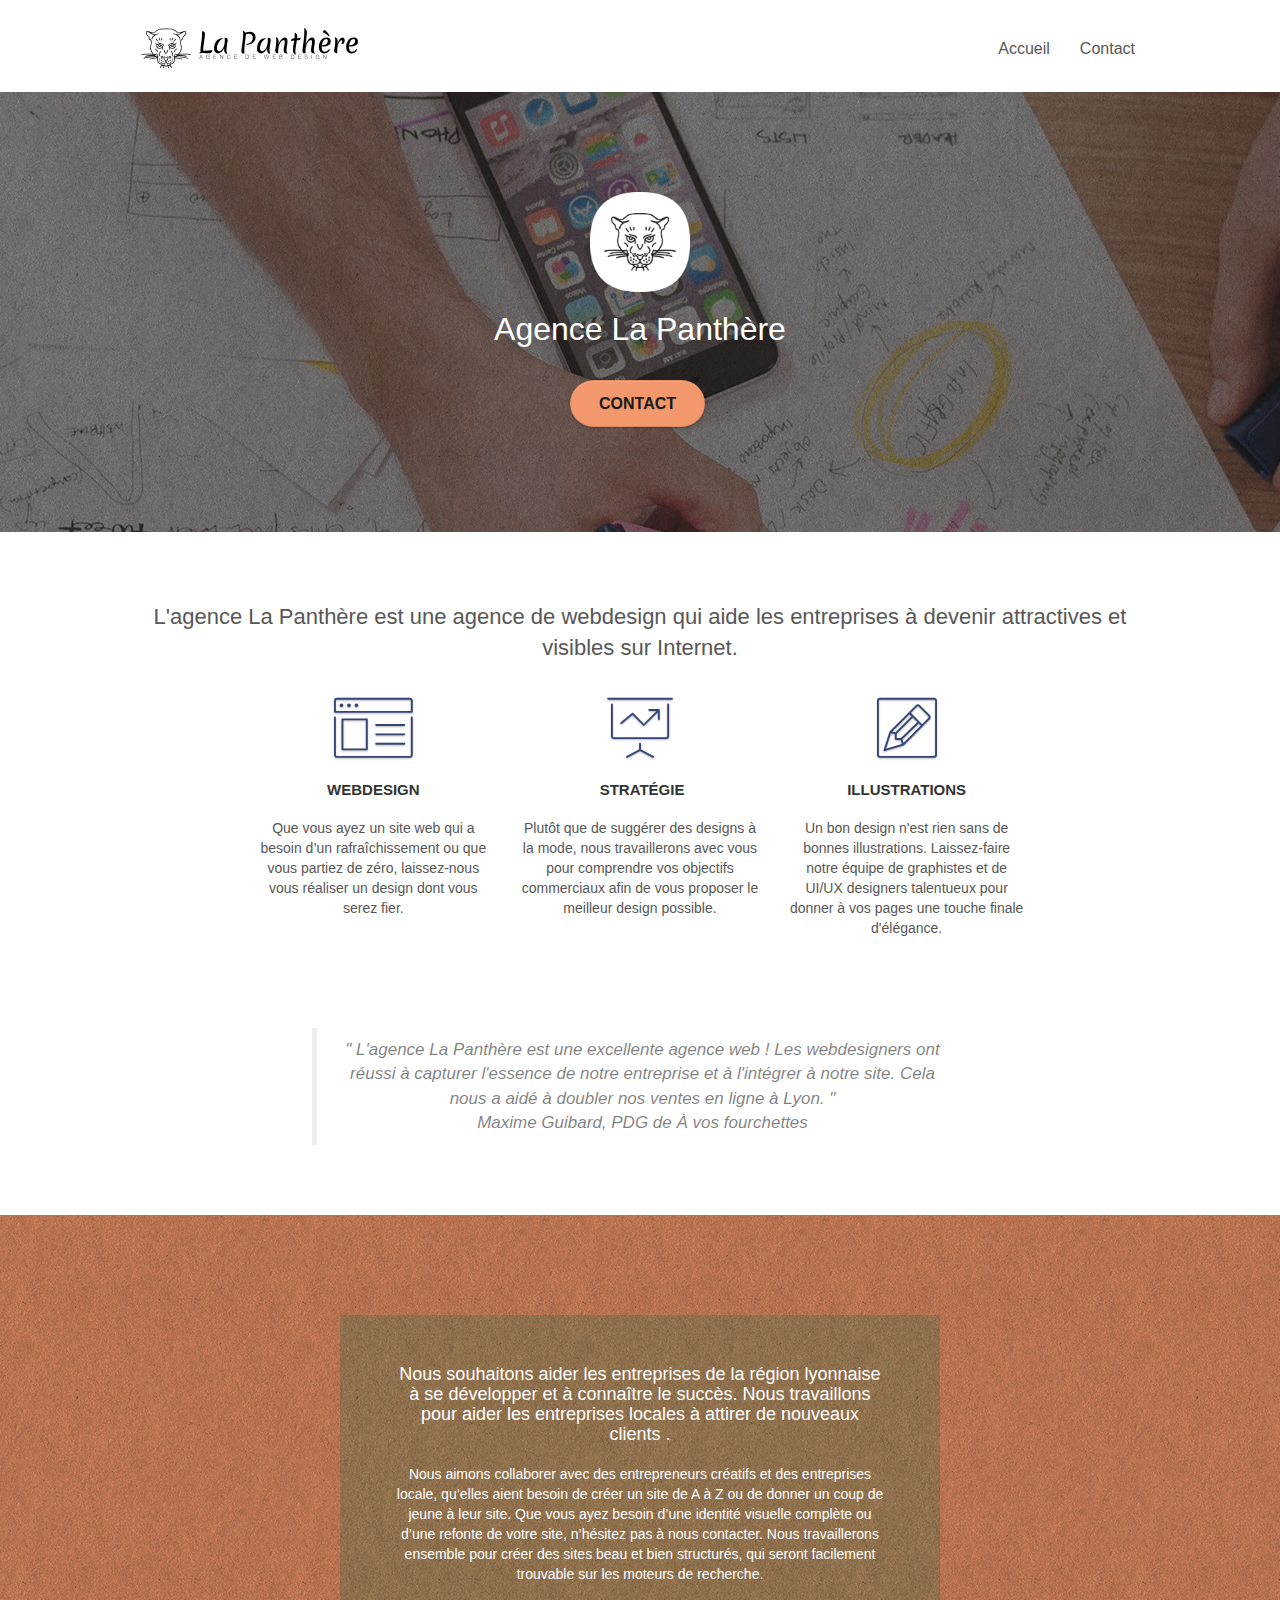
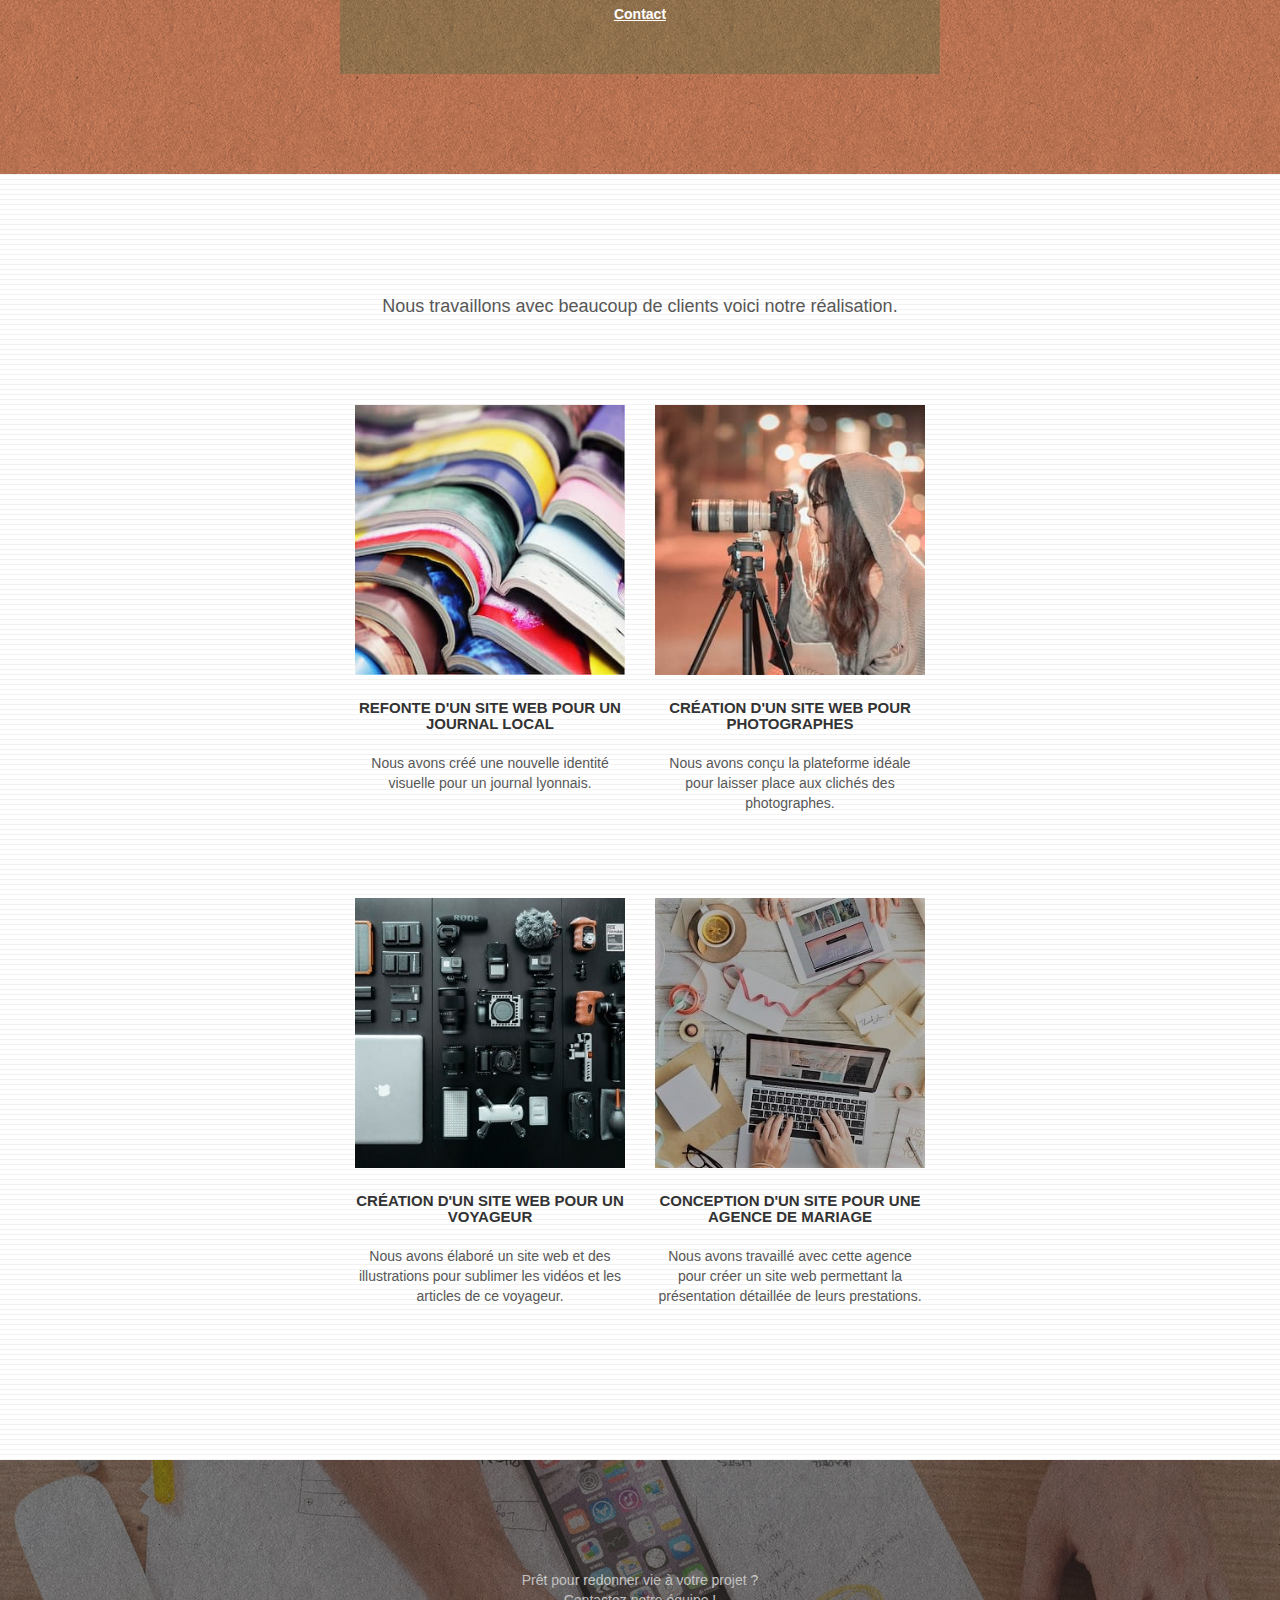
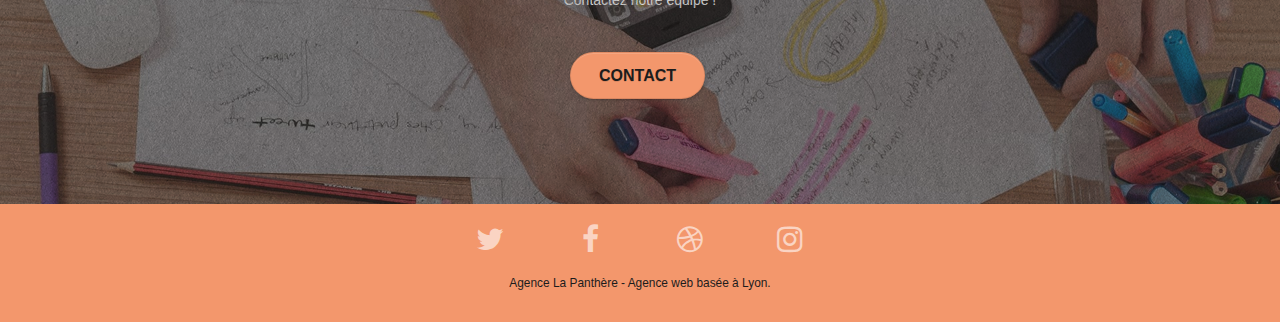
<file: index.html>
<!DOCTYPE html>
<html lang="fr">
<head>
	<meta charset="UTF-8">
    <meta name="description" content="L'Agence webdesign La Panthère situé à Lyon vous accompagne dans la conception de la charte graphique de votre site web.">
    <meta name="viewport" content="width=device-width, initial-scale=1.0, viewport-fit=cover">
		<meta name="keywords" content="agence webdesign Lyon charte graphique">
    <link rel="shortcut icon" type="image/png" href="favicon.jpg">
    
		<link rel="stylesheet" type="text/css" href="./css/bootstrap.css">
		<link rel="stylesheet" type="text/css" href="style.css">
		<link rel="stylesheet" type="text/css" href="./css/font-awesome.css">
		<link rel="stylesheet" type="text/css" href="./css/et-line.css">
		
			
		<script   src="./js/jquery-2.1.0.js"></script>
		<script src="./js/bootstrap.js"></script>
		<script src="./js/blocs.js"></script>
		<script   src="./js/jquery.touchSwipe.js"></script>
		<script src="./js/gmaps.js"></script>

			<title>Agence Webdesign Lyon : Spécialiste Charte Graphique</title>

    
<!-- Analytics -->
 
<!-- Analytics END -->
    
</head>
<body>
<!-- Principal conteneur -->
<div class="page-container">

<!-- HEADER -->
<header class="bloc bgc-white l-bloc ">
	<div class="container bloc-sm">

		<nav class="navbar row">
			<div class="navbar-header">
				
				<a class="navbar-brand" href="index.html"><img src="img/agence-la-panthere-monochrome.svg" title="agence webdesign lyon" alt="agence webdesign lyon la panthere logo " height="40" /></a>
				<button id="nav-toggle" type="button" class="ui-navbar-toggle navbar-toggle" data-toggle="collapse" data-target=".navbar-1">
					<span class="sr-only">Toggle navigation</span><span class="icon-bar"></span><span class="icon-bar"></span><span class="icon-bar"></span>
				</button>
			</div>
			<div class="collapse navbar-collapse navbar-1 special-dropdown-nav">
				<ul class="site-navigation nav navbar-nav">
					<li>
						<a href="index.html">Accueil</a>
					</li>
					<li>
						<a href="page2.html">Contact</a>
					</li>
				</ul>
			</div>
		</nav>
	</div>
</header>
<!-- HEADER END -->

<!-- MAIN -->
<main>
	<!-- bloc-1-presentation -->
<div class="bloc bgc-dark-slate-blue bg-banniere d-bloc bg-t-edge bloc-bg-texture texture-paper b-parallax" id="bloc-1-hero">
	<div class="container bloc-lg">
		<div class="row tight-width-whitespace">
			<div class="col-sm-12">
				<img src="img/logo-min.png" title="logo La panthere" class="center-block image-resize-mode" width="100" alt="agence webdesign lyon La Panthere" />
				<h1 class="text-center hero-bloc-text white">
					Agence La Panthère
				</h1>
				<div class="text-center">
					<a href="page2.html" class="btn btn-lg btn-clean btn-rd cta-hero btn-atomic-tangerine tc-white" id="cta-hero">Contact</a>
				</div>
			</div>
		</div>
	</div>
</div>
<!-- bloc-1-presentation END -->

<!-- bloc-2-services -->
<div class="bloc bgc-white l-bloc" id="bloc-2-services">
	<div class="container bloc-md">
		<div class="row">
			<div class="col-sm-12 text-center">
				<h2>L'agence La Panthère est une agence de webdesign qui aide les entreprises à devenir attractives et visibles sur Internet.</h2>
			</div>
		</div>
		<div class="row voffset-lg med-width-whitespace">
			<div class="col-sm-4">
				<div class="text-center">
					<span class="et-icon-browser sm-shadow icon-dark-slate-blue icons icon-lg"></span>
				</div>
				<h3 class="mg-md text-center">
					Webdesign
				</h3>
				<p class="text-center ">
					Que vous ayez un site web qui a besoin d&rsquo;un rafraîchissement ou que vous partiez de zéro, laissez-nous vous réaliser un design dont vous serez fier.
				</p>
			</div>
			<div class="col-sm-4">
				<div class="text-center">
					<span class="et-icon-presentation sm-shadow icon-dark-slate-blue icons icon-lg"></span>
				</div>
				<h3 class="mg-md text-center">
					&nbsp;Stratégie
				</h3>
				<p class="text-center ">
					Plutôt que de suggérer des designs à la mode, nous travaillerons avec vous pour comprendre vos objectifs commerciaux afin de vous proposer le meilleur design possible.<br>
				</p>
			</div>
			<div class="col-sm-4">
				<div class="text-center">
					<span class="et-icon-edit sm-shadow icon-dark-slate-blue icons icon-lg"></span>
				</div>
				<h3 class="mg-md text-center">
					Illustrations
				</h3>
				<p class="text-center ">
					Un bon design n'est rien sans de bonnes illustrations. Laissez-faire notre équipe de graphistes et de UI/UX designers talentueux pour donner à vos pages une touche finale d'élégance.
				</p>
			</div>
		</div>
		<div class="row voffset-lg voffset">
			<div class="col-xs-12 col-md-8 col-md-offset-2 text-center">
				<blockquote class="citation">" L'agence La Panthère est une excellente agence web ! Les webdesigners ont réussi à capturer l'essence de notre entreprise et à l'intégrer à notre site. Cela nous a aidé à doubler nos ventes en ligne à Lyon. " <br>
				Maxime Guibard, PDG de À vos fourchettes
				</blockquote>

			</div>
		</div>
	</div>
</div>
<!-- bloc-2-services END -->

<!-- bloc-3-what-i-do -->
<div class="bloc tc-white bgc-atomic-tangerine bg-presentation d-bloc bloc-bg-texture texture-paper b-parallax" id="bloc-3-what-i-do">
	<div class="container bloc-lg">
		<div class="row tight-width-whitespace black-background">
			<div class="col-sm-12">
				<h4 class="mg-md text-center white">
					Nous souhaitons aider les entreprises de la région lyonnaise à se développer et à connaître le succès. Nous travaillons pour aider les entreprises locales à attirer de nouveaux clients .<br>
				</h4>
				<p class="text-center white">
					Nous aimons collaborer avec des entrepreneurs créatifs et des entreprises locale, qu’elles aient besoin de créer un site de A à Z ou de donner un coup de jeune à leur site. Que vous ayez besoin d’une identité visuelle complète ou d’une refonte de votre site, n’hésitez pas à nous contacter. Nous travaillerons ensemble pour créer des sites beau et bien structurés, qui seront facilement trouvable sur les moteurs de recherche. <br><br><a class="ltc-white bold-link" href="page2.html">Contact</a><br>
				</p>
			</div>
		</div>
	</div>
</div>
<!-- bloc-3-what-i-do END -->

<!-- bloc-4-portfolio -->
<div class="bloc bgc-white bg-lines-h2-bg bg-repeat l-bloc" id="bloc-4-portfolio">
	<div class="container bloc-lg">
		<div class="row">
			<div class="col-sm-12 text-center">
				<h2 class="description">Nous travaillons avec beaucoup de clients voici notre réalisation.</h2>
			</div>
		</div>
		<div class="row tight-width-whitespace portfolio-row">
			<div class="col-sm-6">
				<a href="#" data-lightbox="img/journal.jpg" data-gallery-id="gallery-1" data-caption="Refonte d'un site web pour un journal local" data-frame="snapshot-lb">
					<img src="img/journal.jpg" title="journal local agence La Panthere" alt="journal local webdesign" class="img-responsive portfolio-thumb" />
				</a>
				<h3 class="mg-md text-center">
					Refonte d'un site web pour un journal local
				</h3>
				<p class="text-center">
					Nous avons créé une nouvelle identité visuelle pour un journal lyonnais.
				</p>
			</div>
			<div class="col-sm-6">
				<a href="#" data-lightbox="img/photography.jpg" data-gallery-id="gallery-1" data-caption="Création d'un site web pour photographes" data-frame="snapshot-lb">
					<img src="img/photography.jpg" title="siteweb photography agence La Panthere" class="img-responsive portfolio-thumb" alt="site web photographe agence webdesign"/>
				</a>
				<h3 class="mg-md text-center">
					Création d'un site web pour photographes
				</h3>
				<p class="text-center">
					Nous avons conçu la plateforme idéale pour laisser place aux clichés des photographes.
				</p>
			</div>
		</div>
		<div class="row tight-width-whitespace portfolio-row">
			<div class="col-sm-6">
				<a href="#" data-lightbox="img/voyage-webdesign.jpeg" data-gallery-id="gallery-1" data-caption="Création d'un site internet pour un voyageur" data-frame="snapshot-lb">
					<img  src="img/voyage-webdesign.jpeg" title="webdesign voyage agence La Panthere" class="img-responsive portfolio-thumb" alt="site web voyageur agence webdesign" />
				</a>
				<h3 class="mg-md text-center">
					Création d'un site web pour un voyageur
				</h3>
				<p class="text-center">
					Nous avons élaboré un site web et des illustrations pour sublimer les vidéos et les articles de ce voyageur.
				</p>
			</div>
			<div class="col-sm-6">
				<a href="#" data-lightbox="img/mariage-webdesign.jpeg" data-gallery-id="gallery-1" data-caption="Conception d'un site pour une agence de mariage" data-frame="snapshot-lb">
					<img src="img/mariage-webdesign.jpeg" title="webdesign mariage agence La Panthere" class="img-responsive portfolio-thumb" alt="site webdesign mariage" /></a>
				<h3 class="mg-md text-center">
					Conception d'un site pour une agence de mariage
				</h3>
				<p class="text-center">
					Nous avons travaillé avec cette agence pour créer un site web permettant la présentation détaillée de leurs prestations.
				</p>
			</div>
		</div>
	</div>
</div>
<!-- bloc-4-portfolio END -->

<!-- bloc-5-cta -->
<div class="bloc bgc-dark-slate-blue bg-banniere d-bloc bloc-bg-texture texture-paper" id="bloc-5-cta">
	<div class="container bloc-lg">
		<div class="row">
			<P class="mg-md text-center white">
				Prêt pour redonner vie à votre projet ?<br>Contactez notre équipe !
			</P>
			<div class="col-sm-12 text-center">
				<a href="page2.html" class="btn btn-atomic-tangerine btn-clean btn-rd btn-lg cta-hero black">Contact</a>
			</div>
		</div>
	</div>
</div>
<!-- bloc-5-cta END -->
</main>

<!-- Footer - bloc-8 -->
<footer>

<div class="bloc bgc-atomic-tangerine d-bloc" id="bloc-8">
	<div class="container bloc-sm">
		<div class="row">
			<div class="col-sm-12">
				
				<div class="row row-no-gutters social">
					<div class="col-sm-3">
						<div class="text-center">
							<a class="social" aria-label="twitter link" href="https://twitter.com"><span class="fa fa-twitter icon-md"></span></a>
						</div>
					</div>
					<div class="col-sm-3">
						<div class="text-center">
							<a class="social" aria-label="facebook link" href="https://facebook.com"><span class="fa fa-facebook icon-md"></span></a>
						</div>
					</div>
					<div class="col-sm-3">
						<div class="text-center">
							<a class="social" aria-label="dribble link" href="https://dribble.com"><span class="fa fa-dribbble icon-md"></span></a>
						</div>
					</div>
					<div class="col-sm-3">
						<div class="text-center">
							<a class="social" aria-label="instagram link" href="https://instagram.com"><span class="fa fa-instagram icon-md"></span></a>
						</div>
					</div>
				</div>

				<h2 class="text-center small end">
					Agence La Panthère - Agence web basée à Lyon.<br>
				</h2>
			</div>
		</div>
	</div>
</div>
</footer>

<!-- Footer - bloc-8 END -->

</div>
<!-- Principal conteneur END -->
    

</body>
</html>
</file>
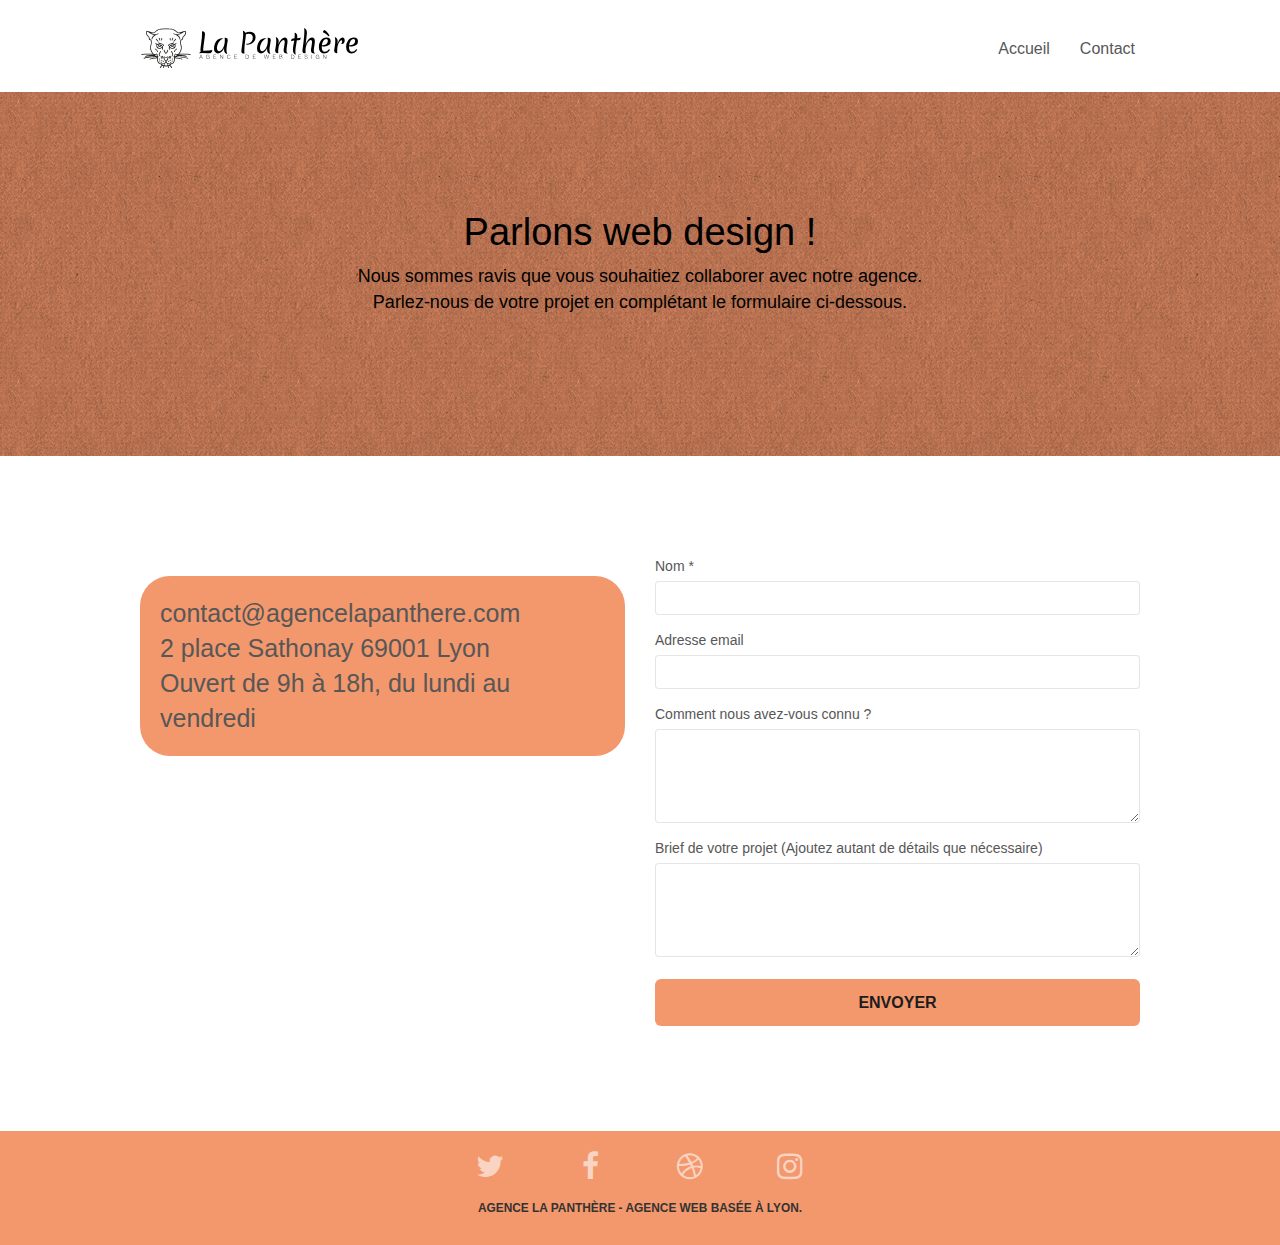
<file: page2.html>
<!DOCTYPE html>
<html lang="fr">
	
<head>
	<meta charset="UTF-8">
    <meta name="keywords" content="agence webdesign lyon">
    <meta name="description" content="Contactez notre agence webdesign situé à Lyon pour vous accompagner dans la conception de la charte graphique de votre site web.">
    <meta name="viewport" content="width=device-width, initial-scale=1.0, viewport-fit=cover">
		<meta name="keywords" content="agence webdesign Lyon charte graphique">
    <link rel="shortcut icon" type="image/png" href="favicon.jpg">

		<!-- Open Graph / Facebook -->
	<meta property="og:type" content="website">
	<meta property="og:url" content="https://oum-s.github.io/P4-LaPanthere/">
	<meta property="og:title" content="Agence Webdesign de Lyon">
	<meta property="og:description" content="L'Agence webdesign La Panthère situé à Lyon vous accompagne dans la conception de la charte graphique de votre site web.">
	<meta property="og:image" content="">

	<!-- Twitter -->
	<meta property="twitter:card" content="summary_large_image">
	<meta property="twitter:url" content="https://oum-s.github.io/P4-LaPanthere/">
	<meta property="twitter:title" content="Agence Webdesign de Lyon">
	<meta property="twitter:description" content="L'Agence webdesign La Panthère situé à Lyon vous accompagne dans la conception de la charte graphique de votre site web.">
	<meta property="twitter:image" content="">
    
	<link rel="stylesheet" type="text/css" href="./css/bootstrap.css">
	<link rel="stylesheet" type="text/css" href="style.css">
	<link rel="stylesheet" type="text/css" href="./css/font-awesome.css">
	<link rel="stylesheet" type="text/css" href="./css/et-line.css">
	
    
	<!-- <script src="./js/jquery-2.1.0.js"></script> -->
	<script src="./js/bootstrap.js"></script>
	<script src="./js/blocs.js"></script>
	<!-- <script   src="./js/jquery.touchSwipe.js"></script> -->
	<script src="./js/gmaps.js"></script>
    <title>Contact de l'agence Webdesign La Panthère situé à Lyon </title>


    
<!-- Analytics -->
 
<!-- Analytics END -->
    
</head>
<body>
<!-- Principal conteneur -->
<div class="page-container">
    
<!-- HEADER -->
<header class="bloc bgc-white l-bloc ">
	<div class="container bloc-sm">
		<nav class="navbar row">
			<div class="navbar-header">
				<a class="navbar-brand" href="index.html"><img src="img/agence-la-panthere-monochrome.svg"  title="agence webdesign La Panthere" alt="agence webdesign lyon logo" height="40"/></a>
				<button id="nav-toggle" type="button" class="ui-navbar-toggle navbar-toggle" data-toggle="collapse" data-target=".navbar-1">
					<span class="sr-only">Toggle navigation</span><span class="icon-bar"></span><span class="icon-bar"></span><span class="icon-bar"></span>
				</button>
			</div>
			<div class="collapse navbar-collapse navbar-1 special-dropdown-nav">
				<ul class="site-navigation nav navbar-nav">
					<li>
						<a href="index.html">Accueil</a>
					</li>
					<li>
					</li>
					<li>
						<a href="page2.html">Contact</a>
					</li>
				</ul>
			</div>
		</nav>
	</div>
</header>
<!-- HEADER END -->

<main>
	<!-- bloc-6 -->
<div class="bloc bg-dots-bg bg-repeat bgc-atomic-tangerine d-bloc bloc-bg-texture texture-paper" id="bloc-6">
	<div class="container bloc-lg">
		<div class="row">
			<div class="col-sm-12">
				<h1 class="text-center hero-bloc-text">
					Parlons web design !
				</h1>
				<p class="text-center mg-lg  description">
					Nous sommes ravis que vous souhaitiez collaborer avec notre agence.<br>
					Parlez-nous de votre projet en complétant le formulaire ci-dessous.
				</p>
			</div>
		</div>
	</div>
</div>
<!-- bloc-6 END -->

<!-- bloc-7 -->
<div class="bloc bgc-white l-bloc" id="bloc-7">
	<div class="container bloc-lg">
		<div class="row">
			<div class="col-sm-6 center-blocks">
				<h2 class="bgc-atomic-tangerine min">
					contact@agencelapanthere.com<br>
					2 place Sathonay 69001 Lyon<br>
					Ouvert de 9h à 18h, du lundi au vendredi<br>
				</h2>
			</div>
			<div class="col-sm-6">
				<form id="form_1" >
					<div class="form-group">
						<label for="name">
							Nom
						<span class="required">*</span></label>
						<input type="text" name="name" id="name" class="form-control" />  
					</div>
					<div class="form-group">
						<label for="email">
							<span>Adresse email</span>
						</label>
						<input id="email" class="form-control" name="email"  type="email" required />
					</div>
					<div class="form-group">
						<label>
							<span>Comment nous avez-vous connu ?</span>
						</label>
						<textarea class="form-control" rows="4" cols="50" aria-label="texte" required></textarea>
					</div>
					<div class="form-group">
						<label>
							<span class="brief">Brief de votre projet (Ajoutez autant de détails que nécessaire)</span><br>
						</label><textarea id="message" class="form-control" rows="4" cols="50" aria-label="texte" required></textarea>
					</div> 
					<button class="bloc-button btn btn-lg btn-block cta-hero btn-atomic-tangerine" type="submit">
						Envoyer
					</button>
				</form>
			</div>
			
		</div>
	</div>
</div>
<!-- bloc-7 END -->

<!-- ScrollToTop Button -->
<a class="bloc-button btn btn-d scrollToTop" onclick="scrollToTarget('1')"><span class="fa fa-chevron-up"></span></a>
<!-- ScrollToTop Button END-->
</main>


<!-- Footer - bloc-8 -->
<footer>
	<div class="bloc bgc-atomic-tangerine d-bloc" id="bloc-8">
		<div class="container bloc-sm">
			<div class="row">
				<div class="col-sm-12">
					<div class="row row-no-gutters social">
						<div class="col-sm-3">
							<div class="text-center">
								<a class="social" aria-label="twitter link" href="https://twitter.com"><span class="fa fa-twitter icon-md"></span></a>
							</div>
						</div>
						<div class="col-sm-3">
							<div class="text-center">
								<a class="social" aria-label="facebook link" href="https://facebook.com"><span class="fa fa-facebook icon-md"></span></a>
							</div>
						</div>
						<div class="col-sm-3">
							<div class="text-center">
								<a class="social" aria-label="dribble link" href="https://dribble.com"><span class="fa fa-dribbble icon-md"></span></a>
							</div>
						</div>
						<div class="col-sm-3">
							<div class="text-center">
								<a class="social" aria-label="instagram link" href="https://instagram.com"><span class="fa fa-instagram icon-md"></span></a>
							</div>
						</div>
					</div>
					<h3 class="text-center small black">
						Agence La Panthère - Agence web basée à Lyon.<br>
					</h3>
				</div>
			</div>
		</div>
	</div>
</footer>
	<!-- Footer - bloc-8 END -->
</div>
<!-- Principal conteneur END -->
    

</body>
</html>
</file>
<file: style.css>
body {
    margin: 0;
    padding: 0;
    background: #FFF;
    overflow-x: hidden;
    -webkit-font-smoothing: antialiased;
    -moz-osx-font-smoothing: grayscale;
}

a,
button {
    transition: all .3s ease-in-out;
    outline: none!important;
}

a:hover {
    text-decoration: none;
    cursor: pointer;

}

li:hover{
    color: #F3976C;
}

.min{
    width: fit-content;
    padding: 20px;
    font-size: 25px;
    border-radius: 30px;
}
.citation{
    font-style: italic;
    font-size: 17px;
}
.description{
    font-size: 18px;
}

.end{
    color: #1C1C1C!important;
}

#page-loading-blocs-notifaction {
    position: fixed;
    top: 0;
    bottom: 0;
    width: 100%;
    z-index: 100000;
    background: #FFFFFF url("img/pageload-spinner.gif") no-repeat center center;
}

.bloc {
    width: 100%;
    clear: both;
    background: 50% 50% no-repeat;
    padding: 0 50px;
    -webkit-background-size: cover;
    -moz-background-size: cover;
    -o-background-size: cover;
    background-size: cover;
    position: relative;
}

.bloc .container {
    padding-left: 0;
    padding-right: 0;
}

.bloc-lg {
    padding: 100px 50px;
}

.bloc-md {
    padding: 50px;
}

.bloc-sm {
    padding: 20px 50px;
}

.bg-center,
.bg-l-edge,
.bg-r-edge,
.bg-t-edge,
.bg-b-edge,
.bg-tl-edge,
.bg-bl-edge,
.bg-tr-edge,
.bg-br-edge,
.bg-repeat {
    -webkit-background-size: auto!important;
    -moz-background-size: auto!important;
    -o-background-size: auto!important;
    background-size: auto!important;
}

.bg-repeat {
    background: repeat;
}

.bg-t-edge {
    background: top no-repeat;
}

.bloc-bg-texture::before {
    content: "";
    background-size: 2px 2px;
    position: absolute;
    top: 0;
    bottom: 0;
    left: 0;
    right: 0;
}

.texture-paper::before {
    background: url("img/texture-paper.png");
    background-size: 280px 280px;
}

.b-parallax {
    background-attachment: fixed;
}

.d-bloc {
    color: rgba(255, 255, 255, .7);
}

.d-bloc button:hover {
    color: rgba(255, 255, 255, .9);
}

.d-bloc .icon-round,
.d-bloc .icon-square,
.d-bloc .icon-rounded,
.d-bloc .icon-semi-rounded-a,
.d-bloc .icon-semi-rounded-b {
    border-color: rgba(255, 255, 255, .9);
}

.d-bloc .divider-h span {
    border-color: rgba(255, 255, 255, .2);
}

.d-bloc .a-btn,
.d-bloc .navbar a,
.d-bloc .navbar-brand,
.d-bloc a .icon-sm,
.d-bloc a .icon-md,
.d-bloc a .icon-lg,
.d-bloc a .icon-xl,
.d-bloc h1 a,
.d-bloc h2 a,
.d-bloc h3 a,
.d-bloc h4 a,
.d-bloc h5 a,
.d-bloc h6 a,
.d-bloc p a {
    color: rgba(255, 255, 255, .6);
}

.d-bloc .a-btn:hover,
.d-bloc .navbar a:hover,
.d-bloc .navbar-brand:hover,
.d-bloc a:hover .icon-sm,
.d-bloc a:hover .icon-md,
.d-bloc a:hover .icon-lg,
.d-bloc a:hover .icon-xl,
.d-bloc h1 a:hover,
.d-bloc h2 a:hover,
.d-bloc h3 a:hover,
.d-bloc h4 a:hover,
.d-bloc h5 a:hover,
.d-bloc h6 a:hover,
.d-bloc p a:hover {
    color: rgba(255, 255, 255, 1);
}

.d-bloc .navbar-toggle .icon-bar {
    background: rgba(255, 255, 255, 1);
}

.d-bloc .btn-wire,
.d-bloc .btn-wire:hover {
    color: rgba(255, 255, 255, 1);
    border-color: rgba(255, 255, 255, 1);
}

.d-bloc .panel {
    color: rgba(0, 0, 0, .5);
}

.d-bloc .panel button:hover {
    color: rgba(0, 0, 0, .7);
}

.d-bloc .panel icon {
    border-color: rgba(0, 0, 0, .7);
}

.d-bloc .panel .divider-h span {
    border-color: rgba(0, 0, 0, .1);
}

.d-bloc .panel .a-btn {
    color: rgba(0, 0, 0, .6);
}

.d-bloc .panel .a-btn:hover {
    color: rgba(0, 0, 0, 1);
}

.d-bloc .panel .btn-wire,
.d-bloc .panel .btn-wire:hover {
    color: rgba(0, 0, 0, .7);
    border-color: rgba(0, 0, 0, .3);
}

.d-bloc .panel,
.l-bloc {
    color: rgba(0, 0, 0, .5);
}

.d-bloc .panel button:hover,
.l-bloc button:hover {
    color: rgba(0, 0, 0, .7);
}

.l-bloc .icon-round,
.l-bloc .icon-square,
.l-bloc .icon-rounded,
.l-bloc .icon-semi-rounded-a,
.l-bloc .icon-semi-rounded-b {
    border-color: rgba(0, 0, 0, .7);
}

.d-bloc .panel .divider-h span,
.l-bloc .divider-h span {
    border-color: rgba(0, 0, 0, .1);
}

.d-bloc .panel .a-btn,
.l-bloc .a-btn,
.l-bloc .navbar a,
.l-bloc .navbar-brand,
.l-bloc a .icon-sm,
.l-bloc a .icon-md,
.l-bloc a .icon-lg,
.l-bloc a .icon-xl,
.l-bloc h1 a,
.l-bloc h2 a,
.l-bloc h3 a,
.l-bloc h4 a,
.l-bloc h5 a,
.l-bloc h6 a,
.l-bloc p a {
    color: rgba(0, 0, 0, .6);
}

.d-bloc .panel .a-btn:hover,
.l-bloc .a-btn:hover,
.l-bloc .navbar a:hover,
.l-bloc .navbar-brand:hover,
.l-bloc a:hover .icon-sm,
.l-bloc a:hover .icon-md,
.l-bloc a:hover .icon-lg,
.l-bloc a:hover .icon-xl,
.l-bloc h1 a:hover,
.l-bloc h2 a:hover,
.l-bloc h3 a:hover,
.l-bloc h4 a:hover,
.l-bloc h5 a:hover,
.l-bloc h6 a:hover,
.l-bloc p a:hover {
    color: rgba(0, 0, 0, 1);
}

.l-bloc .navbar-toggle .icon-bar {
    color: rgba(0, 0, 0, .6);
}

.d-bloc .panel .btn-wire,
.d-bloc .panel .btn-wire:hover,
.l-bloc .btn-wire,
.l-bloc .btn-wire:hover {
    color: rgba(0, 0, 0, .7);
    border-color: rgba(0, 0, 0, .3);
}

.voffset {
    margin-top: 30px;
}

.voffset-lg {
    margin-top: 80px;
}

.row-no-gutters {
    margin-right: 0;
    margin-left: 0;
}

.row.row-no-gutters > [class^="col-"],
.row.row-no-gutters > [class*=" col-"] {
    padding-right: 0;
    padding-left: 0;
}

#bloc-1-hero h1 {
    font-size: 32px;
}

.navbar {
    margin-bottom: 0;
    z-index: 1;
}

.navbar-brand {
    height: auto;
    padding: 3px 15px;
    font-size: 25px;
    font-weight: normal;
    font-weight: 600;
    line-height: 44px;
}

.navbar-brand img {
    max-height: 200px;
    margin: 0 5px 0 0;
    display: inline;
}

.navbar-brand img[src$=svg] {
    min-width: 100px;
}

.nav-center .navbar-brand img {
    margin: 0;
}

.navbar .nav {
    padding-top: 2px;
    margin-right: -16px;
    float: right;
    z-index: 1;
}

.nav > li {
    float: left;
    margin-top: 4px;
    font-size: 16px;
}

.navbar-nav .open .dropdown-menu > li > a {
    text-align: inherit;
}



.navbar-toggle {
    margin: 10px 10px 0 0;
    border: 0px;
}

.navbar-toggle:hover {
    background: transparent!important;
}

.navbar-toggle .icon-bar {
    background-color: rgba(0, 0, 0, .5);
    width: 26px;
}

.nav-invert .navbar .nav {
    float: left;
}

.nav-invert .navbar-header,
.nav-invert .navbar-brand {
    float: right;
    position: relative;
    z-index: 2;
}

@media (min-width: 768px) {
    .site-navigation {
        position: absolute;
        top: 50%;
        right: 20px;
        transform: translate(0, -50%);
        -webkit-transform: translateY(-50%);
    }
    .nav > li .dropdown-menu a,
    .nav > li .dropdown-menu a:hover {
        color: #484848;
    }
    .nav-invert .site-navigation {
        left: 0;
        right: 0;
    }
    .nav-center {
        text-align: center;
    }
    .nav-center .navbar-header {
        width: 100%;
    }
    .nav-center .navbar-header,
    .nav-center .navbar-brand,
    .nav-center .nav > li {
        float: none;
        display: inline-block;
    }
    .nav-center .site-navigation {
        position: relative;
        width: 100%;
        right: 0;
        margin-right: 0px;
        margin-top: 20px;
    }
    .nav-center.mini-nav .navbar-toggle {
        float: none;
        margin: 10px auto 0;
    }
}

.nav > li > .dropdown a {
    background: none!important;
    display: block;
    padding: 14px 15px;
}

nav .caret {
    margin: 0 5px;
}

.dropdown-menu .dropdown-menu {
    top: -8px;
    left: 100%;
}

.dropdown-menu .dropmenu-flow-right {
    top: 100%;
    left: 0;
    margin-left: -1px;
    border-top-left-radius: 0;
    border-top-right-radius: 0;
}

.dropdown-menu .dropdown span {
    border: 4px solid black;
    border-top-color: transparent;
    border-right-color: transparent;
    border-bottom-color: transparent;
    margin: 6px -5px 0 0!important;
    float: right;
}

.mg-md {
    margin-top: 10px;
    margin-bottom: 20px;
}

.mg-lg {
    margin-top: 10px;
    margin-bottom: 40px;
    color: black!important;
}

.btn {
    margin: 0 5px 5px 0;
}

.btn.pull-right {
    margin: 0 0 5px 5px;
}

.btn-d,
.btn-d:hover,
.btn-d:focus {
    color: #FFF;
    background: rgba(0, 0, 0, .3);
}

button {
    outline: none!important;
}

.btn-rd {
    border-radius: 40px;
}

.btn-clean {
    border: 1px solid rgba(0, 0, 0, .08);
    border-bottom-color: rgba(0, 0, 0, .1);
    text-shadow: 0 1px 0 rgba(0, 0, 1, .1);
    box-shadow: 0 1px 3px rgba(0, 0, 1, .25), inset 0 1px 0 0 rgba(255, 255, 255, .15);
}

.icon-md {
    font-size: 30px!important;
}

.icon-lg {
    font-size: 60px!important;
}

.sm-shadow {
    text-shadow: 0 1px 2px rgba(0, 0, 0, .3);
}

.panel-sq,
.panel-sq .panel-heading,
.panel-sq .panel-footer {
    border-radius: 0;
}

.panel-rd {
    border-radius: 30px;
}

.panel-rd .panel-heading {
    border-radius: 29px 29px 0 0;
}

.panel-rd .panel-footer {
    border-radius: 0 0 29px 29px;
}

.form-control {
    border-color: rgba(0, 0, 0, .1);
    box-shadow: none;
}

.scrollToTop {
    width: 40px;
    height: 40px;
    position: fixed;
    bottom: 20px;
    right: 20px;
    opacity: 0;
    z-index: 500;
    transition: all .3s ease-in-out;
}

.scrollToTop span {
    margin-top: 6px;
}

.showScrollTop {
    font-size: 14px;
    opacity: 1;
}

a[data-lightbox] {
    position: relative;
    display: block;
    text-align: center;
}

a[data-lightbox]:hover::before {
    content: "+";
    font-family: "HelveticaNeue-Light", "Helvetica Neue Light", "Helvetica Neue", Helvetica, Arial;
    font-size: 32px;
    width: 50px;
    height: 50px;
    margin-left: -25px;
    border-radius: 50%;
    background: rgba(0, 0, 0, .6);
    color: #FFF;
    font-weight: 100;
    z-index: 1;
    position: absolute;
    top: 50%;
    transform: translateY(-50%);
    -webkit-transform: translateY(-50%);
}

a[data-lightbox]:hover img {
    opacity: 0.6;
    -webkit-animation-fill-mode: none;
    animation-fill-mode: none;
}

#lightbox-modal {
    display: flex;
    align-items: center;
}

#lightbox-modal .modal-dialog {
    width: 90%;
    max-width: 900px;
    margin: 0 auto 0;
}

#lightbox-modal .modal-dialog img {
    max-height: 90vh;
    margin: 0 auto;
}

.lightbox-caption {
    padding: 20px;
    color: #FFF;
    background: rgba(0, 0, 0, .5);
    position: absolute;
    left: 15px;
    right: 15px;
    bottom: 5px;
}

.close-lightbox {
    color: #FFF;
    font-size: 30px;
    position: absolute;
    top: 20px;
    right: 20px;
    z-index: 20;
    background: rgba(0, 0, 0, .5);
    border: none;
    line-height: 30px;
    padding: 0 9px 5px;
    opacity: 0.3;
}

.close-lightbox:hover,
.next-lightbox:hover,
.prev-lightbox:hover {
    opacity: 1.0;
    color: #FFF;
}

.next-lightbox,
.prev-lightbox {
    font-size: 20px;
    color: rgba(255, 255, 255, .9);
    background: rgba(0, 0, 0, .5);
    transition: all .2s ease-in-out;
    position: absolute;
    top: 45%;
    z-index: 1;
    opacity: 0.4;
}

.next-lightbox {
    padding: 6px 8px 1px 13px;
    right: 25px;
}

.prev-lightbox {
    padding: 6px 13px 1px 10px;
    left: 25px;
}

.snapshot-lb .modal-body {
    padding-bottom: 45px;
}

.snapshot-lb .lightbox-caption {
    padding: 0;
    color: rgba(0, 0, 0, .5);
    background: none;
}

h1,
h2,
h3,
h4,
h5,
h6,
p,
label,
.btn,
a {
    font-family: "helvetica";
    font-weight: 400;
    color: #575757!important;
}

.container {
    max-width: 1000px;
}

.hero-bloc-text {
    font-size: 38px;
    color: black!important;
}

.hero-bloc-text-sub {
    font-size: 36px;
}

.statement-bloc-text {
    line-height: 26px;
    font-style: italic;
    font-size: 20px;
    text-align: center;
    font-weight: lighter;
    max-width: 520px;
    margin: auto auto auto auto;
}

p {
    font-size: 14px;
}

.tight-width-whitespace {
    max-width: 600px;
    margin: auto auto auto auto;
}

.h1 {
    font-size: 20px;
    font-family: "Open Sans";
}

.cta-hero {
    margin-top: 22px;
    color: #FFFFFF!important;
    text-transform: uppercase;
    padding: 12px 28px 12px 28px;
    font-size: 16px;
    font-weight: 700;
}

.social {
    max-width: 400px;
    margin: auto auto auto auto;
}

h2 {
    font-size: 22px;
    line-height: 1.4em;
}

h3 {
    font-size: 15px;
    text-transform: uppercase;
    font-weight: 700;
    color: #333333!important;
}

.med-width-whitespace {
    max-width: 800px;
    margin: auto auto auto auto;
    box-shadow: 0px 0px 0px #000000;
}

h1 {
    color: #333333!important;
}

h4 {
    color: #333333!important;
}

.icons {
    margin-bottom: 14px;
    margin-top: 24px;
}

.white {
    color: #FFFFFF!important;
}

.portfolio-thumb {
    margin: 25px auto;
}

.portfolio-row {
    margin-bottom: 44px;
    margin-top: 50px;
}

.avatar {
    box-shadow: 0px 4px 9px rgba(0, 0, 0, 0.3);
}

.black-background {
    background-color: rgba(165, 147, 99, 0.7);
    padding: 40px 40px 40px 40px;
}

.bold-link {
    font-weight: 900;
    text-decoration: underline!important;
}

.bgc-white {
    background-color: #FFFFFF;
}

.bgc-dark-slate-blue {
    background-color: #364577;
}

.bgc-atomic-tangerine {
    background-color: #F3976C;
}

.tc-white {
    color: #F3976C!important;
}

.btn-atomic-tangerine {
    background: #F3976C;
    color: #1C1C1C!important;
}

.btn-atomic-tangerine:hover {
    background: #c27956!important;
    color: #1C1C1C!important;
}

.ltc-white {
    color: #FFFFFF!important;
}

.ltc-white:hover {
    color: #cccccc!important;
}

.ltc-atomic-tangerine {
    color: #F3976C!important;
}

.ltc-atomic-tangerine:hover {
    color: #c27956!important;
}

.icon-dark-slate-blue {
    color: #364577!important;
    border-color: #364577!important;
}

.bg-dots-bg {
    background-image: url("img/dots-bg.png");
}

.bg-lines-h2-bg {
    background-image: url("img/lines-h2-bg.png");
}

.bg-banniere {
    background-image: url("img/agence-la-panthere-min.jpg");
}

.bg-presentation {
    background-image: url("img/image-de-presentation-min.jpg");
}

@media (max-width: 1024px) {
    .bloc {
        padding-left: 20px;
        padding-right: 20px;
    }
    .bloc.full-width-bloc,
    .bloc-tile-2.full-width-bloc .container,
    .bloc-tile-3.full-width-bloc .container,
    .bloc-tile-4.full-width-bloc .container {
        padding-left: 0;
        padding-right: 0;
    }
}

@media (max-width: 992px) and (min-width: 768px) {
    .navbar .nav {
        max-width: 80%
    }
    .nav-center.navbar .nav {
        max-width: 100%
    }
}

@media only screen and (min-width: 768px) and (max-width: 1024px) and (orientation: landscape) {
    .b-parallax {
        background-attachment: scroll;
    }
}

@media only screen and (min-width: 1024px) and (max-width: 1366px) and (-webkit-min-device-pixel-ratio: 1.5) {
    .b-parallax {
        background-attachment: scroll;
    }
}

@media (max-width: 991px) {
    .container {
        width: 100%;
    }
    .b-parallax {
        background-attachment: scroll;
    }
    .page-container,
    #hero-bloc {
        overflow-x: hidden;
        position: relative;
    }
    /* .bloc { */
        /* padding-left: constant(safe-area-inset-left); */
        /* padding-right: constant(safe-area-inset-right); */
    /* } */
    .bloc-group,
    .bloc-group .bloc {
        display: block;
        width: 100%;
    }
    .bloc-fill-screen .fill-bloc-top-edge,
    .bloc-fill-screen .fill-bloc-bottom-edge {
        padding: 0 20px;
        /* padding-left: constant(safe-area-inset-left); */
        /* padding-right: constant(safe-area-inset-right); */
    }
}

@media (max-width: 767px) {
    .page-container {
        overflow-x: hidden;
        position: relative;
    }
    h1,
    h2,
    h3,
    h4,
    h5,
    h6,
    p,
    #disqus_thread {
        padding-left: 10px!important;
        padding-right: 10px!important;
    }
    .b-parallax {
        background-attachment: scroll;
    }
    .navbar .nav {
        padding-top: 0;
        border-top: 1px solid rgba(0, 0, 0, .2);
        float: none!important;
    }
    .navbar.row {
        margin-left: 0;
        margin-right: 0;
    }
    .site-navigation {
        position: inherit;
        transform: none;
        -webkit-transform: none;
        -ms-transform: none;
    }
    .nav > li {
        margin-top: 0;
        border-bottom: 1px solid rgba(0, 0, 0, .1);
        background: rgba(0, 0, 0, .05);
        text-align: left;
        padding-left: 15px;
        width: 100%;
    }
    .nav > li:hover {
        background: rgba(0, 0, 0, .08);
    }
    .dropdown .dropdown a .caret {
        float: none;
        margin: 5px 0 0 10px!important;
        border: 4px solid black;
        border-bottom-color: transparent;
        border-right-color: transparent;
        border-left-color: transparent;
    }
    #hero-bloc .navbar .nav {
        background: rgba(0, 0, 0, .8);
    }
    #hero-bloc .navbar .nav a {
        color: rgba(255, 255, 255, .6);
    }
    .hero {
        padding: 50px 0;
    }
    .hero-nav {
        left: -1px;
        right: -1px;
    }
    .navbar-collapse {
        padding: 0;
        overflow-x: hidden;
        -webkit-box-shadow: none;
        box-shadow: none;
    }
    .navbar-brand img {
        max-height: 40px;
        width: auto;
    }
    .nav-invert .navbar-header {
        float: none;
        width: 100%;
    }
    .nav-invert .navbar-toggle {
        float: left;
        margin-left: 10px;
    }
    .bloc {
        padding-left: 0;
        padding-right: 0;
    }
    .bloc-xxl,
    .bloc-xl,
    .bloc-lg {
        padding: 40px 0;
    }
    .bloc-sm,
    .bloc-md {
        padding-left: 0;
        padding-right: 0;
    }
    .bloc-tile-2 .container,
    .bloc-tile-3 .container,
    .bloc-tile-4 .container,
    .bloc-fill-screen .fill-bloc-top-edge,
    .bloc-fill-screen .fill-bloc-bottom-edge {
        padding-left: 0;
        padding-right: 0;
    }
    .a-block {
        padding: 0 10px;
    }
    .btn-dwn {
        display: none;
    }
    .voffset {
        margin-top: 5px;
    }
    .voffset-md {
        margin-top: 20px;
    }
    .voffset-lg {
        margin-top: 30px;
    }
    form {
        padding: 5px;
    }
    .close-lightbox {
        display: inline-block;
    }
    .blocsapp-device-iphone5 {
        background-size: 216px 425px;
        padding-top: 60px;
        width: 216px;
        height: 425px;
    }
    .blocsapp-device-iphone5 img {
        width: 180px;
        height: 320px;
    }
}

@media (max-width: 400px) {
    .bloc {
        padding-left: 0;
        padding-right: 0;
    }
}

@media (max-width: 767px) {
    .bloc-mob-center-text {
        text-align: center;
    }
}
</file>
<file: css/et-line.css>
@font-face {
    font-family: et-line;
    src: url(../fonts/et-line.eot);
    src: url(../fonts/et-line.eot?#iefix) format('embedded-opentype'), url(../fonts/et-line.woff) format('woff'), url(../fonts/et-line.ttf) format('truetype'), url(../fonts/et-line.svg#et-line) format('svg');
    font-weight: 400;
    font-style: normal
}

.et-icon-adjustments,
.et-icon-alarmclock,
.et-icon-anchor,
.et-icon-aperture,
.et-icon-attachment,
.et-icon-bargraph,
.et-icon-basket,
.et-icon-beaker,
.et-icon-bike,
.et-icon-book-open,
.et-icon-briefcase,
.et-icon-browser,
.et-icon-calendar,
.et-icon-camera,
.et-icon-caution,
.et-icon-chat,
.et-icon-circle-compass,
.et-icon-clipboard,
.et-icon-clock,
.et-icon-cloud,
.et-icon-compass,
.et-icon-desktop,
.et-icon-dial,
.et-icon-document,
.et-icon-documents,
.et-icon-download,
.et-icon-dribbble,
.et-icon-edit,
.et-icon-envelope,
.et-icon-expand,
.et-icon-facebook,
.et-icon-flag,
.et-icon-focus,
.et-icon-gears,
.et-icon-genius,
.et-icon-gift,
.et-icon-global,
.et-icon-globe,
.et-icon-googleplus,
.et-icon-grid,
.et-icon-happy,
.et-icon-hazardous,
.et-icon-heart,
.et-icon-hotairballoon,
.et-icon-hourglass,
.et-icon-key,
.et-icon-laptop,
.et-icon-layers,
.et-icon-lifesaver,
.et-icon-lightbulb,
.et-icon-linegraph,
.et-icon-linkedin,
.et-icon-lock,
.et-icon-magnifying-glass,
.et-icon-map,
.et-icon-map-pin,
.et-icon-megaphone,
.et-icon-mic,
.et-icon-mobile,
.et-icon-newspaper,
.et-icon-notebook,
.et-icon-paintbrush,
.et-icon-paperclip,
.et-icon-pencil,
.et-icon-phone,
.et-icon-picture,
.et-icon-pictures,
.et-icon-piechart,
.et-icon-presentation,
.et-icon-pricetags,
.et-icon-printer,
.et-icon-profile-female,
.et-icon-profile-male,
.et-icon-puzzle,
.et-icon-quote,
.et-icon-recycle,
.et-icon-refresh,
.et-icon-ribbon,
.et-icon-rss,
.et-icon-sad,
.et-icon-scissors,
.et-icon-scope,
.et-icon-search,
.et-icon-shield,
.et-icon-speedometer,
.et-icon-strategy,
.et-icon-streetsign,
.et-icon-tablet,
.et-icon-target,
.et-icon-telescope,
.et-icon-toolbox,
.et-icon-tools,
.et-icon-tools-2,
.et-icon-trophy,
.et-icon-tumblr,
.et-icon-twitter,
.et-icon-upload,
.et-icon-video,
.et-icon-wallet,
.et-icon-wine {
    font-family: et-line;
    speak: none;
    font-style: normal;
    font-weight: 400;
    font-variant: normal;
    text-transform: none;
    line-height: 1;
    -webkit-font-smoothing: antialiased;
    -moz-osx-font-smoothing: grayscale;
    display: inline-block
}

.et-icon-mobile:before {
    content: "\e000"
}

.et-icon-laptop:before {
    content: "\e001"
}

.et-icon-desktop:before {
    content: "\e002"
}

.et-icon-tablet:before {
    content: "\e003"
}

.et-icon-phone:before {
    content: "\e004"
}

.et-icon-document:before {
    content: "\e005"
}

.et-icon-documents:before {
    content: "\e006"
}

.et-icon-search:before {
    content: "\e007"
}

.et-icon-clipboard:before {
    content: "\e008"
}

.et-icon-newspaper:before {
    content: "\e009"
}

.et-icon-notebook:before {
    content: "\e00a"
}

.et-icon-book-open:before {
    content: "\e00b"
}

.et-icon-browser:before {
    content: "\e00c"
}

.et-icon-calendar:before {
    content: "\e00d"
}

.et-icon-presentation:before {
    content: "\e00e"
}

.et-icon-picture:before {
    content: "\e00f"
}

.et-icon-pictures:before {
    content: "\e010"
}

.et-icon-video:before {
    content: "\e011"
}

.et-icon-camera:before {
    content: "\e012"
}

.et-icon-printer:before {
    content: "\e013"
}

.et-icon-toolbox:before {
    content: "\e014"
}

.et-icon-briefcase:before {
    content: "\e015"
}

.et-icon-wallet:before {
    content: "\e016"
}

.et-icon-gift:before {
    content: "\e017"
}

.et-icon-bargraph:before {
    content: "\e018"
}

.et-icon-grid:before {
    content: "\e019"
}

.et-icon-expand:before {
    content: "\e01a"
}

.et-icon-focus:before {
    content: "\e01b"
}

.et-icon-edit:before {
    content: "\e01c"
}

.et-icon-adjustments:before {
    content: "\e01d"
}

.et-icon-ribbon:before {
    content: "\e01e"
}

.et-icon-hourglass:before {
    content: "\e01f"
}

.et-icon-lock:before {
    content: "\e020"
}

.et-icon-megaphone:before {
    content: "\e021"
}

.et-icon-shield:before {
    content: "\e022"
}

.et-icon-trophy:before {
    content: "\e023"
}

.et-icon-flag:before {
    content: "\e024"
}

.et-icon-map:before {
    content: "\e025"
}

.et-icon-puzzle:before {
    content: "\e026"
}

.et-icon-basket:before {
    content: "\e027"
}

.et-icon-envelope:before {
    content: "\e028"
}

.et-icon-streetsign:before {
    content: "\e029"
}

.et-icon-telescope:before {
    content: "\e02a"
}

.et-icon-gears:before {
    content: "\e02b"
}

.et-icon-key:before {
    content: "\e02c"
}

.et-icon-paperclip:before {
    content: "\e02d"
}

.et-icon-attachment:before {
    content: "\e02e"
}

.et-icon-pricetags:before {
    content: "\e02f"
}

.et-icon-lightbulb:before {
    content: "\e030"
}

.et-icon-layers:before {
    content: "\e031"
}

.et-icon-pencil:before {
    content: "\e032"
}

.et-icon-tools:before {
    content: "\e033"
}

.et-icon-tools-2:before {
    content: "\e034"
}

.et-icon-scissors:before {
    content: "\e035"
}

.et-icon-paintbrush:before {
    content: "\e036"
}

.et-icon-magnifying-glass:before {
    content: "\e037"
}

.et-icon-circle-compass:before {
    content: "\e038"
}

.et-icon-linegraph:before {
    content: "\e039"
}

.et-icon-mic:before {
    content: "\e03a"
}

.et-icon-strategy:before {
    content: "\e03b"
}

.et-icon-beaker:before {
    content: "\e03c"
}

.et-icon-caution:before {
    content: "\e03d"
}

.et-icon-recycle:before {
    content: "\e03e"
}

.et-icon-anchor:before {
    content: "\e03f"
}

.et-icon-profile-male:before {
    content: "\e040"
}

.et-icon-profile-female:before {
    content: "\e041"
}

.et-icon-bike:before {
    content: "\e042"
}

.et-icon-wine:before {
    content: "\e043"
}

.et-icon-hotairballoon:before {
    content: "\e044"
}

.et-icon-globe:before {
    content: "\e045"
}

.et-icon-genius:before {
    content: "\e046"
}

.et-icon-map-pin:before {
    content: "\e047"
}

.et-icon-dial:before {
    content: "\e048"
}

.et-icon-chat:before {
    content: "\e049"
}

.et-icon-heart:before {
    content: "\e04a"
}

.et-icon-cloud:before {
    content: "\e04b"
}

.et-icon-upload:before {
    content: "\e04c"
}

.et-icon-download:before {
    content: "\e04d"
}

.et-icon-target:before {
    content: "\e04e"
}

.et-icon-hazardous:before {
    content: "\e04f"
}

.et-icon-piechart:before {
    content: "\e050"
}

.et-icon-speedometer:before {
    content: "\e051"
}

.et-icon-global:before {
    content: "\e052"
}

.et-icon-compass:before {
    content: "\e053"
}

.et-icon-lifesaver:before {
    content: "\e054"
}

.et-icon-clock:before {
    content: "\e055"
}

.et-icon-aperture:before {
    content: "\e056"
}

.et-icon-quote:before {
    content: "\e057"
}

.et-icon-scope:before {
    content: "\e058"
}

.et-icon-alarmclock:before {
    content: "\e059"
}

.et-icon-refresh:before {
    content: "\e05a"
}

.et-icon-happy:before {
    content: "\e05b"
}

.et-icon-sad:before {
    content: "\e05c"
}

.et-icon-facebook:before {
    content: "\e05d"
}

.et-icon-twitter:before {
    content: "\e05e"
}

.et-icon-googleplus:before {
    content: "\e05f"
}

.et-icon-rss:before {
    content: "\e060"
}

.et-icon-tumblr:before {
    content: "\e061"
}

.et-icon-linkedin:before {
    content: "\e062"
}

.et-icon-dribbble:before {
    content: "\e063"
}
</file>
